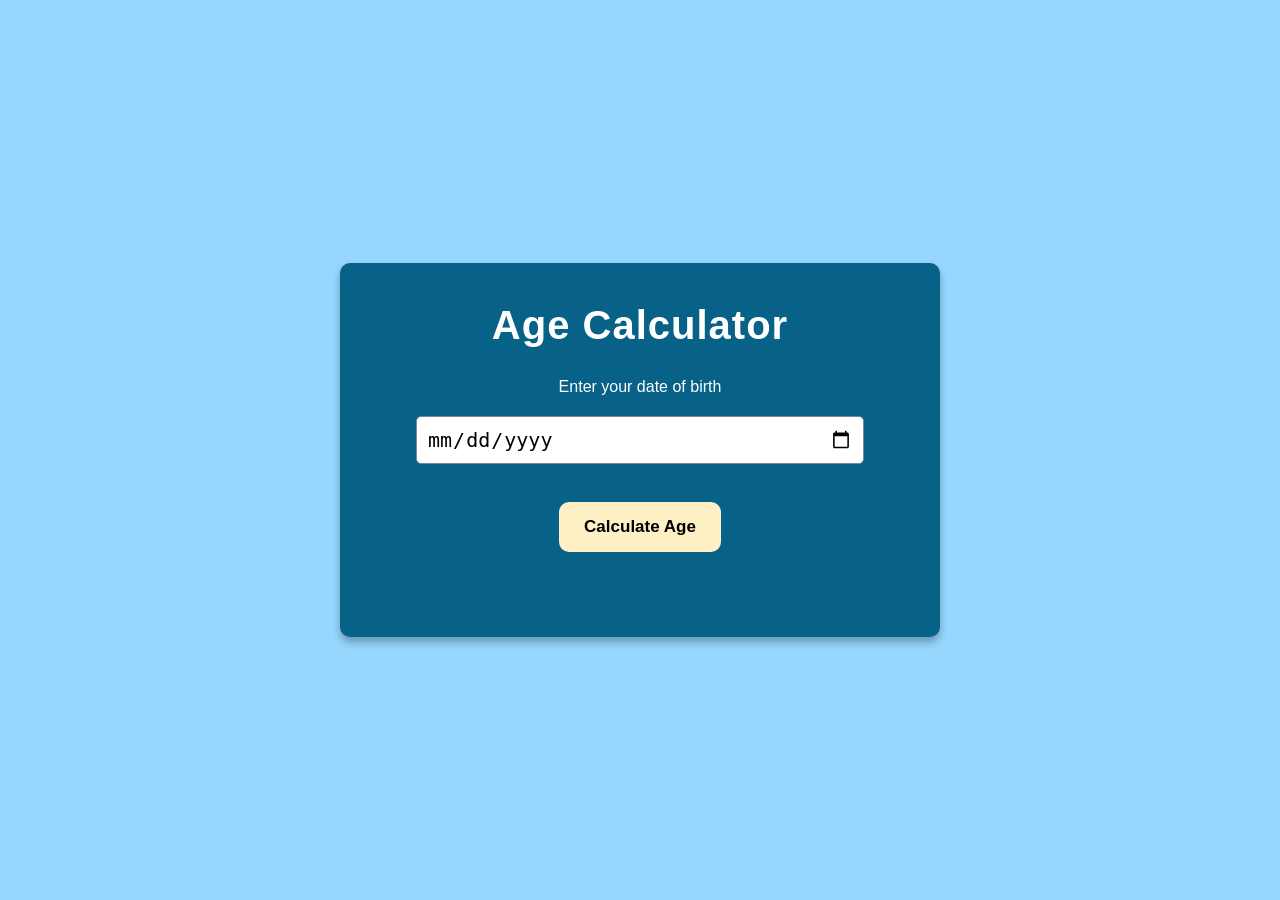
<file: Age Calculator/index.html>
<!DOCTYPE html>
<html lang="en">
<head>
    <meta charset="UTF-8">
    <meta name="viewport" content="width=device-width, initial-scale=1.0">
    <link rel="stylesheet" href="style.css">
    <title>Age Calculator</title>
</head>
<body>
    <div class="container">
        <H2>Age Calculator</H2>
        <p>Enter your date of birth</p>
        <input type="date" class="input"><br><br>
        <button class="btn">Calculate Age</button><br>

        <h3 class="display"> </h3>
    </div>

    <script src="script.js"></script>
</body>
</html>
</file>
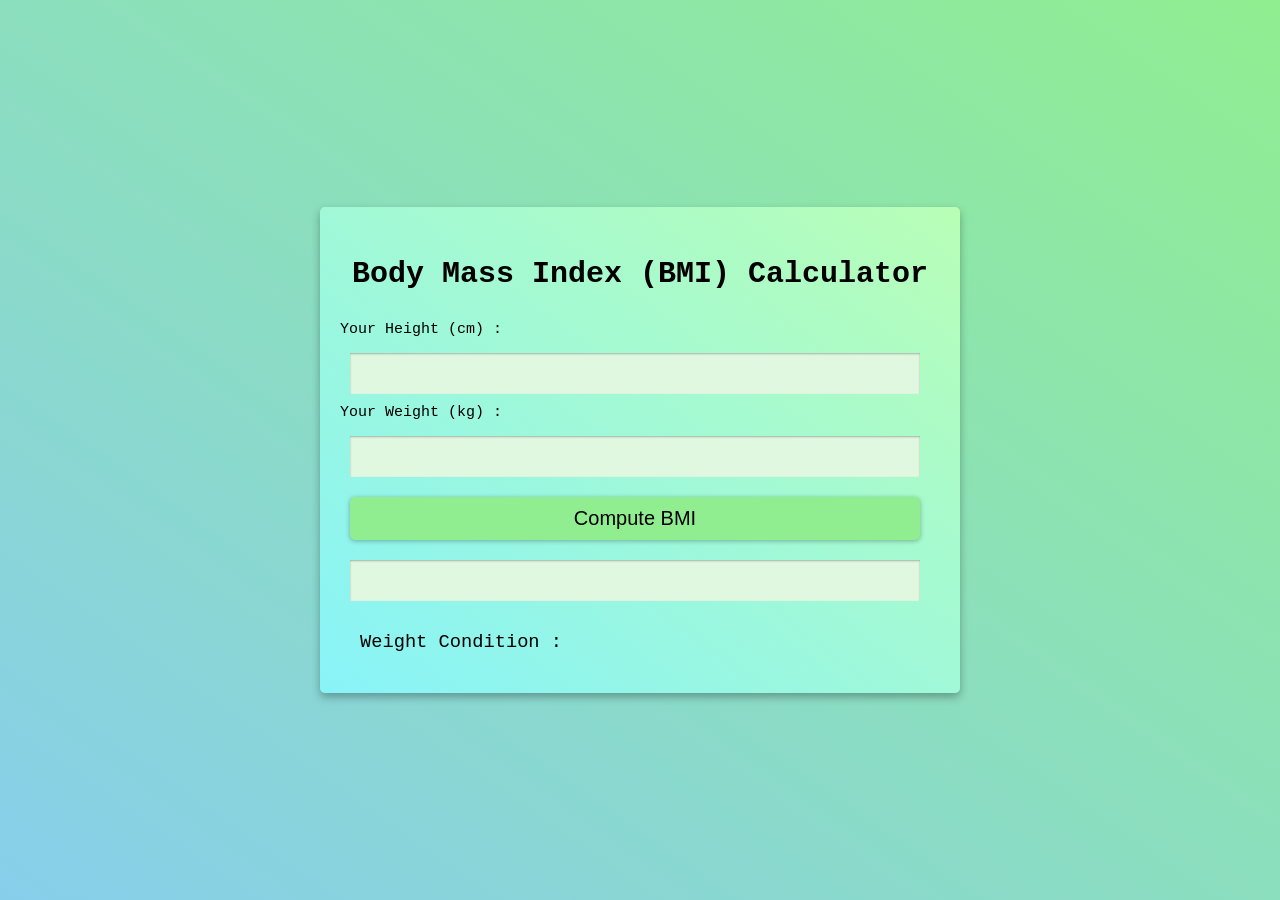
<file: BMI Calculator/index.html>
<!doctype html>
<html lang="en">
  <head>
    <meta charset="UTF-8" />
    <meta name="viewport" content="width=device-width, initial-scale=1.0" />
    <link rel="stylesheet" href="style.css" />
    <title>BMI Calculator</title>
  </head>
  <body>
    <div class="container">
      <h2>Body Mass Index (BMI) Calculator</h2>

      <div class="input-container">
        <h4>Your Height (cm) :</h4>
        <input type="text" id="height" />
        <h4>Your Weight (kg) :</h4>
        <input type="text" id="weight" /><br />
        <button id="btn">Compute BMI</button><br />

        <input type="text" id="result" readonly />
      </div>
      <h3 id="display-result">
        Weight Condition : <span id="weight-condition"></span>
      </h3>
    </div>

    <script src="script.js"></script>
  </body>
</html>
</file>
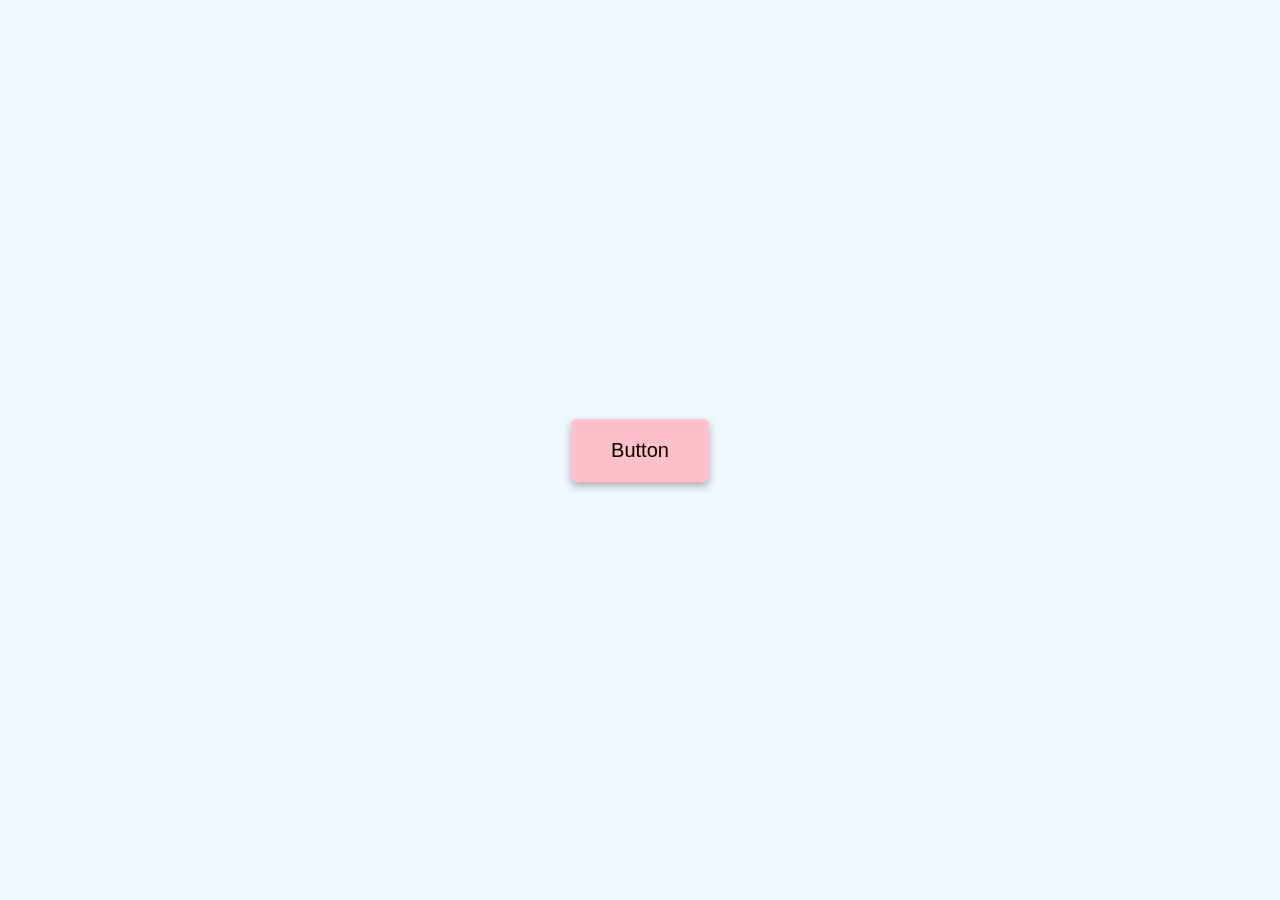
<file: Button Ripple Effect/index.html>
<!DOCTYPE html>
<html lang="en">
<head>
    <meta charset="UTF-8">
    <meta name="viewport" content="width=device-width, initial-scale=1.0">
    <link rel="stylesheet" href="style.css">
    <title>Document</title>
</head>
<body>
    
    <a href="" class="btn"><span>Button</span></a>

    <script src="script.js"></script>
</body>
</html>
</file>
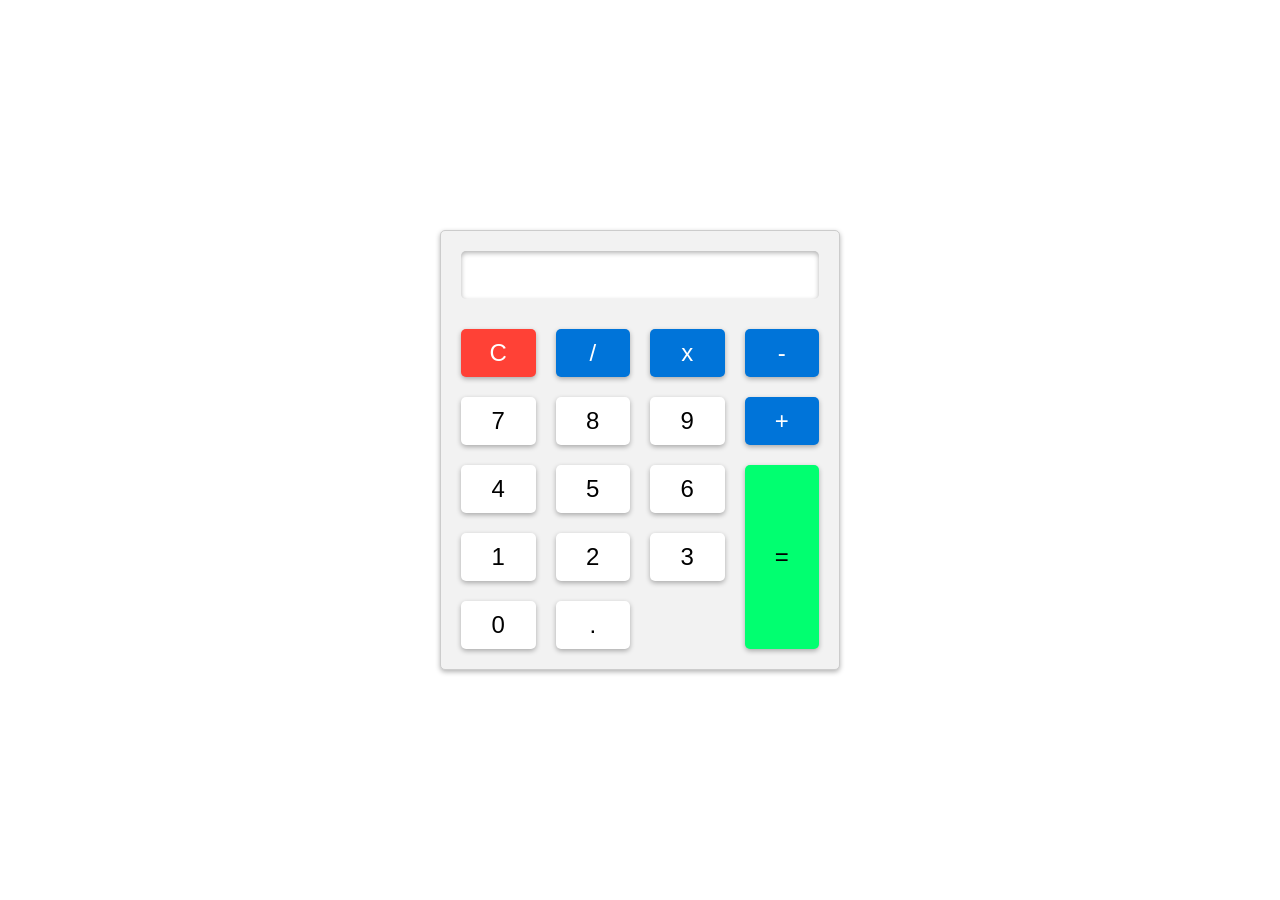
<file: Calculator/index.html>
<!doctype html>
<html lang="en">
  <head>
    <meta charset="UTF-8" />
    <meta name="viewport" content="width=device-width, initial-scale=1.0" />
    <link rel="stylesheet" href="style.css" />
    <title>Calculator</title>
  </head>
  <body>
    <div class="container">
      <input type="text" readonly id="input" class="input" />

      <div class="buttons">
        <button class="clear">C</button>
        <button class="operator">/</button>
        <button class="operator">x</button>
        <button class="operator">-</button>
        <button class="number">7</button>
        <button class="number">8</button>
        <button class="number">9</button>
        <button class="operator">+</button>
        <button class="number">4</button>
        <button class="number">5</button>
        <button class="number">6</button>
        <button class="equal">=</button>
        <button class="number">1</button>
        <button class="number">2</button>
        <button class="number">3</button>
        <button class="number">0</button>
        <button class="decimal">.</button>
      </div>
    </div>

    <script src="script.js"></script>
  </body>
</html>
</file>
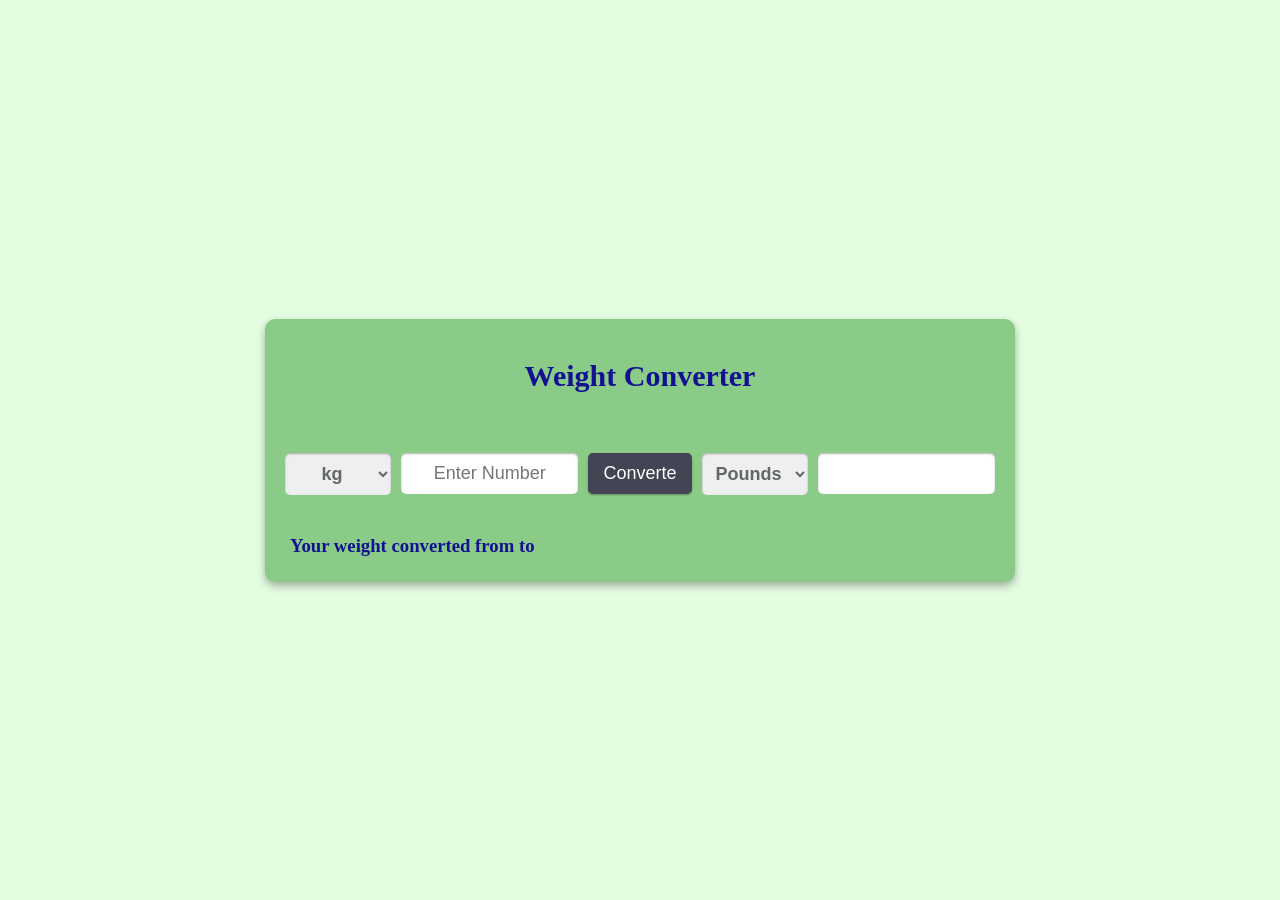
<file: Weight Converter/index.html>
<!doctype html>
<html lang="en">
  <head>
    <meta charset="UTF-8" />
    <meta name="viewport" content="width=device-width, initial-scale=1.0" />
    <link rel="stylesheet" href="style.css" />
    <title>Weight Converter</title>
  </head>
  <body>
    <div class="container">
      <h2>Weight Converter</h2>
      <div class="convertSection">
        <select name="" id="selectOne" class="select">
          <option value="kg">kg</option>
          <option value="Pounds">Pounds</option>
          <option value="Gram">Gram</option>
        </select>
        <input
          type="text"
          id="inputOne"
          class="input"
          placeholder="Enter Number"
        />
        
        <button id="convertBtn">Converte</button>
        
        <select name="" id="selectTwo" class="select">
          <option value="Pounds">Pounds</option>
          <option value="Gram">Gram</option>
          <option value="kg">kg</option>
        </select>
        <input type="text" id="inputTwo" class="input" readonly />
      </div>
      <h3 id="resultDisplay">
        Your weight converted from <span id="weightConevrtedFrom"></span> to
        <span id="weightConevrtedTo"></span>
      </h3>
    </div>

    <script src="script.js"></script>
  </body>
</html>
</file>
<file: Age Calculator/style.css>
*{
    margin: 0;
    padding: 0;
    box-sizing: border-box;
}

body{
    height: 100vh;
    display: flex;
    justify-content: center;
    align-items: center;
    background-color: #97D7FF;
    font-family:'Trebuchet MS', 'Lucida Sans Unicode', 'Lucida Grande', 'Lucida Sans', Arial, sans-serif;
}

.container{
    width: 600px;
    background-color: #086288;
    color:#fff;
    text-align: center;
    padding: 40px 20px;
    border-radius: 10px;
    box-shadow: 0 5px 8px rgba(0,0,0,0.3);
}

h2{
    margin-bottom: 30px;
    font-size: 40px;
    letter-spacing: 1px;
}

.input{
    width: 80%;
    margin-top: 20px;
    padding: 10px;
    border-radius: 5px;
    border: 1px solid lightslategray;
    font-size: 20px;
    cursor: pointer;
}
 input[type="date"]::-webkit-calendar-picker-indicator {
    cursor: pointer;
  }
.btn{
    margin-top: 20px;
    padding: 15px 25px;
    border-radius: 10px;
    border: none;
    font-size: 17px;
    font-weight: 600;
    background-color: #FFEFC4;
    cursor: pointer;
    transition: 0.2s;
}

.btn:hover{
    background-color: #e3cd8f;
    /* color: #fff; */
}

.display{
    margin-top: 25px;
    height: 20px;
}
</file>
<file: BMI Calculator/style.css>
@import url('https://fonts.googleapis.com/css2?family=Barlow:ital,wght@0,100;0,200;0,300;0,400;0,500;0,600;0,700;0,800;0,900;1,100;1,200;1,300;1,400;1,500;1,600;1,700;1,800;1,900&family=Courier+Prime:ital,wght@0,400;0,700;1,400;1,700&family=Inter:ital,opsz,wght@0,14..32,100..900;1,14..32,100..900&family=JetBrains+Mono:ital,wght@0,100..800;1,100..800&family=Lato:ital,wght@0,100;0,300;0,400;0,700;0,900;1,100;1,300;1,400;1,700;1,900&family=Roboto:ital,wght@0,100..900;1,100..900&display=swap');

*{
    margin: 0;
    padding: 0;
    box-sizing: border-box;
}

body{
    font-family: 'Courier New', Courier, monospace;
    height: 100vh;
    display: flex;
    justify-content: center;
    align-items: center;
    background-image:  linear-gradient(to bottom left, lightgreen, skyblue);
}

.container{
    width: 640px;
    padding: 20px;
    background-image:  linear-gradient(to bottom left, rgb(184, 254, 182), rgb(136, 243, 248));
    box-shadow: 0 4px 8px rgba(0,0,0,0.3);
    border-radius: 5px;
}

.container h2{
    margin: 30px 0;
    padding: 0 10px;
    text-align: center;
    font-size: 30px;
}
.input-container h4{
    font-weight: 500;
    font-size: 15px;
    margin-bottom: 5px;
}

.input-container input{
    padding: 10px;
    width: 95%;
    margin: 10px 10px;
    border: none;
    outline: none;
    font-size: 18px;
    box-shadow: 0 1px 2px rgba(22, 21, 21, 0.3) inset;
    background-color: rgb(224, 247, 224);
}

.input-container button{
    width: 95%;
    margin: 10px;
    padding: 10px;
    font-size: 20px;
    background-color: lightgreen;
    border: none;
    border-radius: 5px;
    box-shadow: 0 1px 5px rgba(0,0,0,0.3);
    cursor: pointer;
    transition: transform 0.1s ease;
}
.input-container button:active{
    transform:scale(0.95)
}
.container h3{
    font-weight: 500;
    margin: 20px;
}
</file>
<file: Button Ripple Effect/style.css>
*{
    margin: 0;
    padding: 0;
    box-sizing: border-box;
}

body{
    height: 100vh;
    display: flex;
    justify-content: center;
    align-items: center;
    background-color: aliceblue;
    font-family: sans-serif;
}

.btn{
    background-color: pink;
    padding: 20px 40px;
    border-radius: 5px;
    box-shadow: 0 4px 8px rgba(0,0,0,0.3);
    text-decoration: none;
    font-size: 20px;
    color: #000;
    position: relative;
    overflow: hidden;
}

.btn span{
    position: relative;
    z-index: 1;
}

.btn::before{
    content: "";
    position: absolute;
    background-color: orangered;
    width: 20;
    height: 0;
    top:  var(--yPos);
    left: var(--xPos);
    transform: translate(-50%, -50%);
    border-radius: 50%;
    transition: width 0.5s, height 0.5s;
}

.btn:hover::before{
    width: 300px;
    height: 300px;
}
</file>
<file: Calculator/style.css>
* {
  margin: 0;
  padding: 0;
  box-sizing: border-box;
}

body {
  height: 100vh;
  display: flex;
  justify-content: center;
  align-items: center;
}

.container {
  width: 400px;
  background-color: #f2f2f2;
  padding: 20px;
  border: 1px solid #ccc;
  box-shadow: 0 2px 5px rgba(0, 0, 0, 0.3);
  border-radius: 5px;
}

.input{
    width: 100%;
    padding: 10px;
    font-size: 24px;
    margin-bottom: 30px;
    border: none;
    box-shadow: 0 2px 5px rgba(0, 0, 0, 0.3) inset; 
    border-radius: 5px;
}

.buttons {
  display: grid;
  grid-template-columns: repeat(4, 1fr);
  gap: 20px;
}

button{
    padding: 10px;
    font-size: 24px;
    border: none;
    box-shadow: 0 2px 5px rgba(0, 0, 0, 0.3); 
    cursor: pointer;
    border-radius: 5px;
    transition: 0.2s ease;
}

button:hover{
    background-color: #ddd;
}

.clear{
    background-color: #ff4136;
    color: #fff;
}
.clear:hover{
        background-color: #bc1d12;
}

.number, .decimal{
    background-color: #fff;
}

.operator{ 
    background-color: #0074d9;
    color: #fff;
}
.operator:hover{ 
    background-color: #022748;
}

.equal{
    background-color: #01ff70;
    grid-row: span 3;
}
</file>
<file: Weight Converter/style.css>
*{
    margin: 0;
    padding: 0;
    box-sizing: border-box;
}

body{
    height: 100vh;
    display: flex;
    justify-content: center;
    align-items: center;
    background-color: #E4FDE1;
}

.container{
    width: 750px;
    background-color: #8ACB88;
    /* padding: 10px; */
    border-radius: 10px;
    box-shadow: 0 4px 8px rgba(0,0,0,0.3);
}

.container h2{
    text-align: center;
    margin: 40px 0 60px 0;
    color: #121291;
    font-weight: 800;
    font-size: 30px;
}

.convertSection{
    margin: 20px;
    display: flex;
    justify-content: center;
    align-items: center;
}

.select{
    padding: 10px;
    text-align: center;
    border: none;
    outline: none;
    border-radius: 5px;
    box-shadow: 0 1px 2px rgba(0,0,0,0.3) inset;
    cursor: pointer;
    color: #626868;
    font-weight: 600;
    margin-right: 10px;
    font-size: 18px;
} 
.input{
    width: 25%;
    padding: 10px;
    text-align: center;
    font-size: 18px;
    border: none;
    outline: none;
    border-radius: 5px;
    box-shadow: 0 1px 2px rgba(0,0,0,0.3) inset;
}

button{
    padding: 10px 15px;
    border: none;
    outline: none;
    border-radius: 5px;
    box-shadow: 0 1px 2px rgba(0,0,0,0.3);
    cursor: pointer;
    color: #fff;
    background-color:#444554;
    margin: 0 10px;
    font-size: 18px;
}
button:hover{
    background-color:#BFACB5;
    color: #000;
}

button:active{
    transform: scale(0.95);
}

h3{
    margin: 40px 0 25px 25px;
    color: #121291;
}

#weightConevrtedFrom, #weightConevrtedTo{
    color: #d13a28
}
</file>
